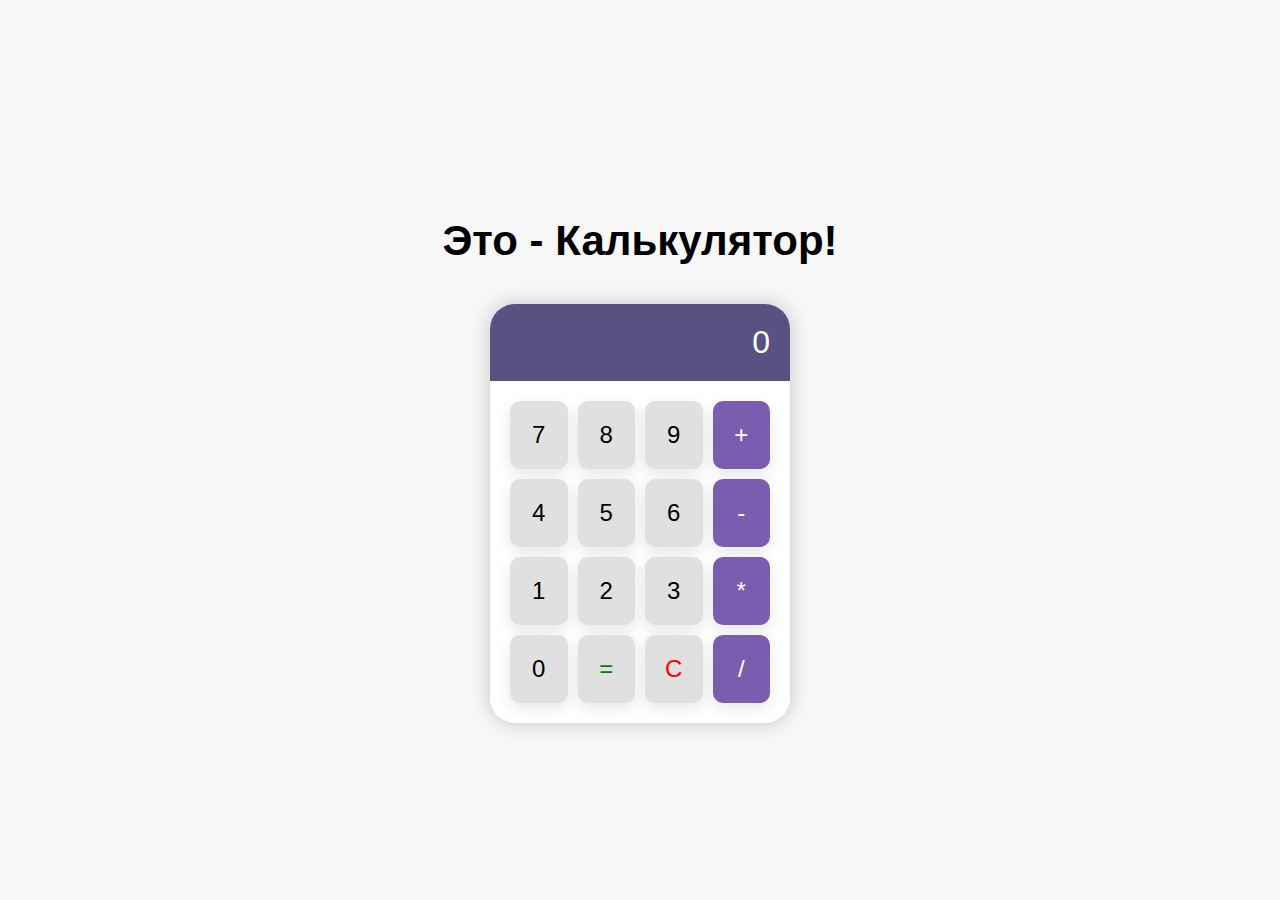
<file: index.html>
<!DOCTYPE html>
<html lang="en">
<head>
    <meta charset="UTF-8">
    <meta name="viewport" content="width=device-width, initial-scale=1.0">
    <title>Calculator</title>
    <link rel="stylesheet" href="style.css">
</head>
<body>
    <h1>
        Это - Калькулятор!<br />
    </h1>
    <div class="calculator">
        <div id="display" class="display">0</div>
        <div class="buttons">
            <button class="btn" onclick="number('7')">7</button>
            <button class="btn" onclick="number('8')">8</button>
            <button class="btn" onclick="number('9')">9</button>
            <button class="btn operator" onclick="chooseOperation('+')">+</button>
            
            <button class="btn" onclick="number('4')">4</button>
            <button class="btn" onclick="number('5')">5</button>
            <button class="btn" onclick="number('6')">6</button>
            <button class="btn operator" onclick="chooseOperation('-')">-</button>

            <button class="btn" onclick="number('1')">1</button>
            <button class="btn" onclick="number('2')">2</button>
            <button class="btn" onclick="number('3')">3</button>
            <button class="btn operator" onclick="chooseOperation('*')">*</button>

            <button class="btn" onclick="number('0')">0</button>
            <button class="btn equals" onclick="compute()">=</button>
            <button class="btn divison" onclick="clearDisplay()">C</button>
            <button class="btn operator" onclick="chooseOperation('/')">/</button>
        </div>
    </div>
    <script src="script.js"></script>
</body>
</html>
</file>
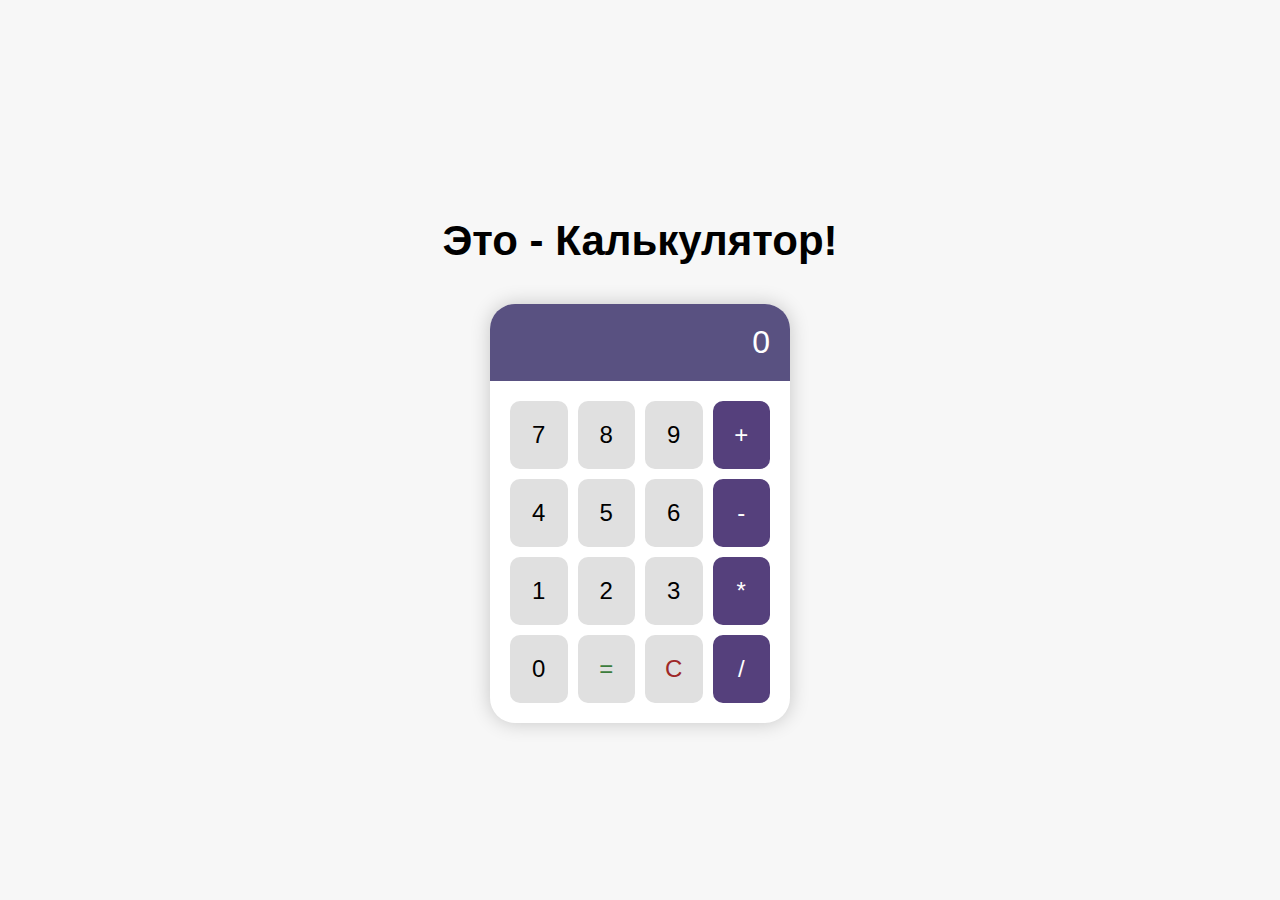
<file: calculator/index.html>
<!DOCTYPE html>
<html lang="en">
<head>
    <meta charset="UTF-8">
    <meta name="viewport" content="width=device-width, initial-scale=1.0">
    <title>Calculator</title>
    <link rel="stylesheet" href="style.css">
</head>
<body>
    <h1>
        Это - Калькулятор!<br />
    </h1>
    <div class="calculator">
        <div id="display" class="display">0</div>
        <div class="buttons">
            <button class="btn" onclick="number('7')">7</button>
            <button class="btn" onclick="number('8')">8</button>
            <button class="btn" onclick="number('9')">9</button>
            <button class="btn operator" onclick="chooseOperation('+')">+</button>
            
            <button class="btn" onclick="number('4')">4</button>
            <button class="btn" onclick="number('5')">5</button>
            <button class="btn" onclick="number('6')">6</button>
            <button class="btn operator" onclick="chooseOperation('-')">-</button>

            <button class="btn" onclick="number('1')">1</button>
            <button class="btn" onclick="number('2')">2</button>
            <button class="btn" onclick="number('3')">3</button>
            <button class="btn operator" onclick="chooseOperation('*')">*</button>

            <button class="btn" onclick="number('0')">0</button>
            <button class="btn" onclick="compute()" style="color:#3c7c3c">=</button>
            <button class="btn" onclick="clearDisplay()" style="color: #9e2828">C</button>
            <button class="btn operator" onclick="chooseOperation('/')">/</button>
        </div>
    </div>
    <script src="script.js"></script>
</body>
</html>
</file>
<file: style.css>
body {
    display: flex;
    justify-content: center;
    align-items: center;
    flex-direction: column;
    height: 100vh;
    margin: 0;
    font-family: Arial, sans-serif;
    background-color: #f7f7f7;
}

h1 {
    white-space: normal;
    line-height: 3;
    font-size: 42px;
    margin: 0 10px;
    text-align: center;
}

.calculator {
    width: 300px;
    background-color: #fff;
    border-radius: 25px;
    box-shadow: 0px 0px 20px rgba(0, 0, 0, 0.2);
    overflow: hidden;
}

.display {
    background-color: #312863ce;
    color: #fff;
    font-size: 32px;
    padding: 20px;
    text-align: right;
}

.buttons {
    display: grid;
    grid-template-columns: repeat(4, 1fr);
    gap: 10px;
    padding: 20px;
}

.btn {
    background-color: #e0e0e0;
    border: none;
    padding: 20px;
    font-size: 1.5em;
    border-radius: 10px;
    cursor: pointer;
    transition: background-color 0.3s ease;
    box-shadow: 0px 5px 15px rgba(0, 0, 0, 0.1);
}

.btn:active {
    transform: translateY(1.5px);  
}

.btn:hover {
    box-shadow: 0px 3px 10px rgba(0, 0, 0, 0.2);
    background-color: #ccc;
}

.operator {
    background-color: #7a5daf;
    color: white;
}

.operator:hover {
    background-color: #3d2d58;
}

.equals {
    color: green;
}

.divison {
    color: red;
}
</file>
<file: calculator/style.css>
body {
    display: flex;
    justify-content: center;
    align-items: center;
    flex-direction: column;
    height: 100vh;
    margin: 0;
    font-family: Arial, sans-serif;
    background-color: #f7f7f7;
}

h1 {
    white-space: normal;
    line-height: 3;
    font-size: 42px;
    margin: 0 10px;
    text-align: center;
}

.calculator {
    width: 300px;
    background-color: #fff;
    border-radius: 25px;
    box-shadow: 0px 0px 20px rgba(0, 0, 0, 0.2);
    overflow: hidden;
}

.display {
    background-color: #312863ce;
    color: #fff;
    font-size: 32px;
    padding: 20px;
    text-align: right;
}

.buttons {
    display: grid;
    grid-template-columns: repeat(4, 1fr);
    gap: 10px;
    padding: 20px;
}

.btn {
    background-color: #e0e0e0;
    border: none;
    padding: 20px;
    font-size: 1.5em;
    border-radius: 10px;
    cursor: pointer;
    transition: background-color 0.3s ease;
}

.btn:hover {
    background-color: #ccc;
}

.operator {
    background-color: #55407c;
    color: white;
}

.operator:hover {
    background-color: #3d2d58;
}
</file>
